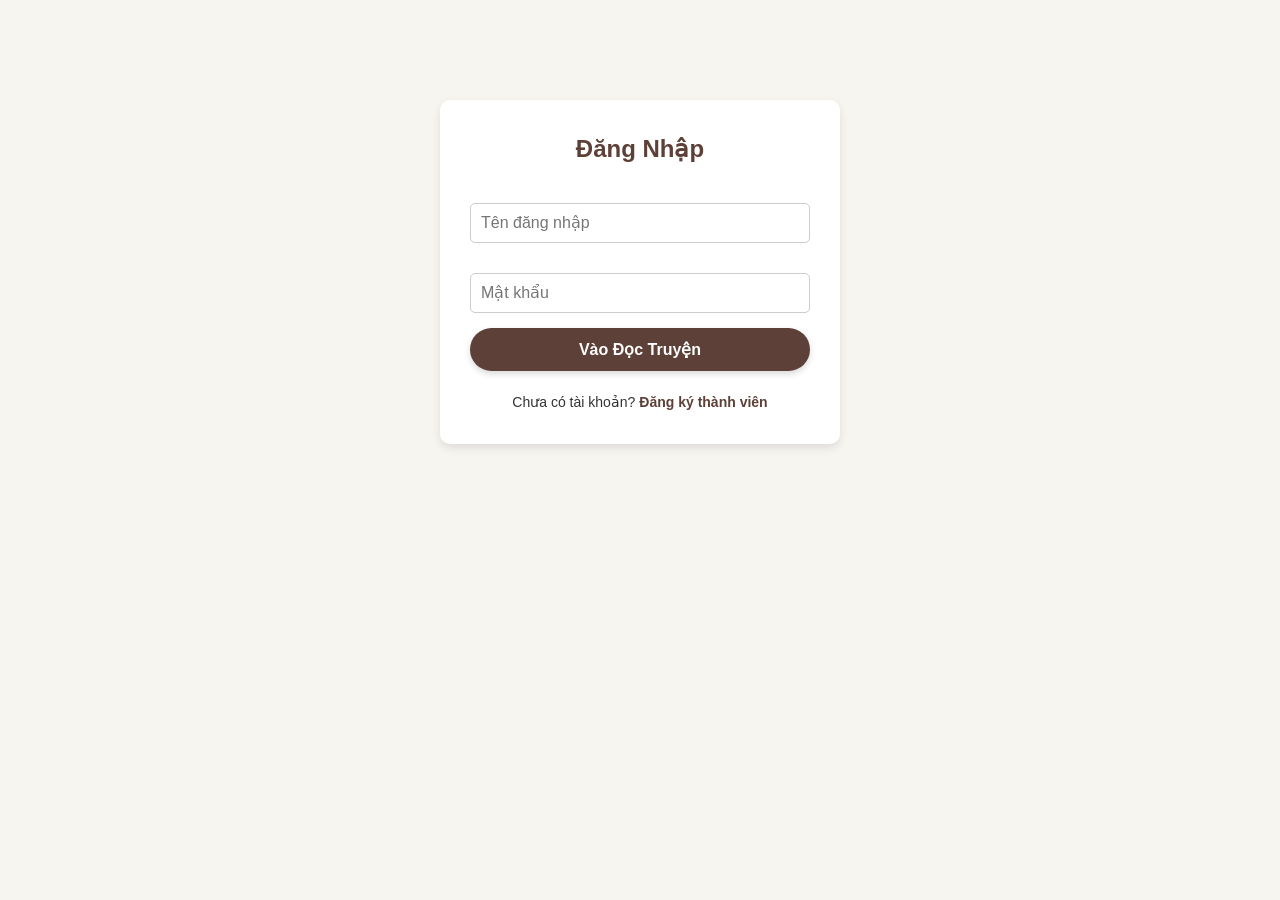
<file: index.html>
<!DOCTYPE html>
<html lang="vi">
<head>
    <meta charset="UTF-8">
    <meta name="viewport" content="width=device-width, initial-scale=1.0">
    <title>Tủ Truyện Của Tôi</title>
    <link rel="stylesheet" href="css/style.css">
</head>
<body>
    <div class="nav-bar">
        <h2>📚 Tủ Truyện</h2>
        
        <div class="nav-right">
            <button id="btn-open-modal" class="btn-primary">➕ Thêm truyện</button>
            <button id="btn-theme" class="btn-outline">🌙 Diện Tối</button>
            
            <div class="user-menu-container">
                <button id="btn-dropdown-arrow" class="user-profile-wrapper">
                    <span class="user-avatar">👤</span>
                    <span class="arrow-icon">▼</span>
                </button>
                
                <div id="user-dropdown" class="dropdown-content hidden">
                    <div id="user-info-name" class="dropdown-username">Hi, Admin!</div>
                    <div class="divider"></div>
                    <a href="#" id="menu-history" class="dropdown-item">📚 Lịch sử đọc</a>
                    <div class="divider"></div>
                    <a href="#" id="menu-logout" class="dropdown-item logout-item">🚪 Đăng xuất</a>
                </div>
            </div>
        </div>
    </div>

    <div class="main-container">
        <div id="story-list" class="story-grid"></div>
    </div>

    <div id="story-modal" class="modal-overlay hidden">
        <div class="modal-box">
            <span id="btn-close-modal" class="modal-close-btn">&times;</span>
            <h3>➕ Thêm Bộ Truyện Mới</h3>
            
            <div class="modal-form-group">
                <label>Tên truyện <span class="required">*</span></label>
                <input type="text" id="add-title" placeholder="Nhập tên bộ truyện...">
            </div>
            <div class="modal-form-group">
                <label>Google Doc ID <span class="required">*</span></label>
                <input type="text" id="add-doc-id" placeholder="Ví dụ: 1a2b3c4d5e...">
            </div>
            <div class="modal-form-group">
                <label>Tác giả</label>
                <input type="text" id="add-author" placeholder="Tên tác giả (nếu có)...">
            </div>
            <div class="modal-form-group">
                <label>Thể loại</label>
                <input type="text" id="add-genre" placeholder="Ví dụ: Đô Thị, Huyền Huyễn...">
            </div>
            <div class="modal-form-group">
                <label>Mô tả / Tóm tắt ngắn</label>
                <textarea id="add-description" placeholder="Nội dung tóm tắt sơ lược..." rows="3"></textarea>
            </div>
            
            <button id="btn-add-story" class="btn-submit">Lưu và Thêm Truyện</button>
        </div>
    </div>

    <script src="js/app.js"></script>
</body>
</html>
</file>
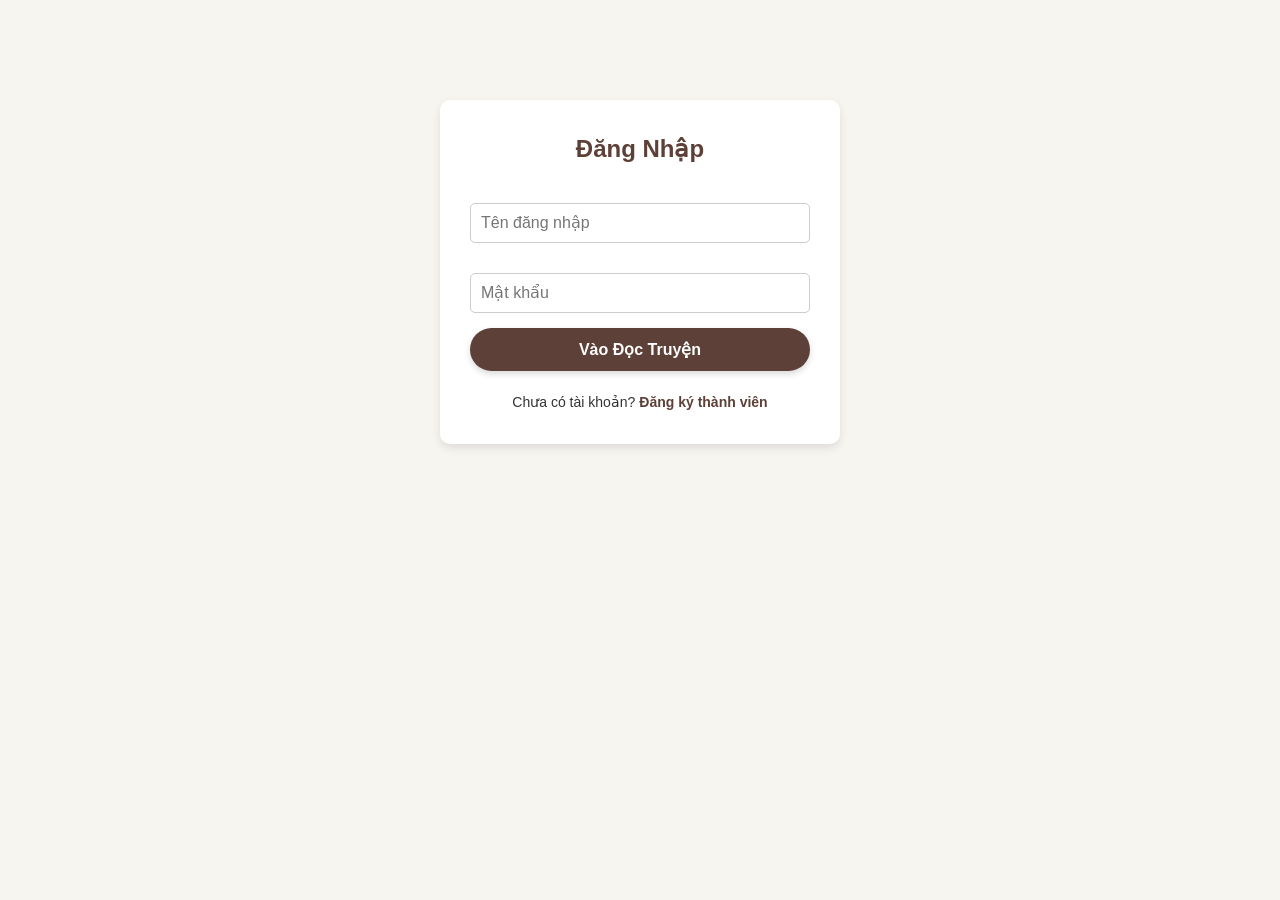
<file: detail.html>
<!DOCTYPE html>
<html lang="vi">
<head>
    <meta charset="UTF-8">
    <meta name="viewport" content="width=device-width, initial-scale=1.0">
    <title>Thông Tin Truyện</title>
    <link rel="stylesheet" href="css/style.css">
</head>
<body>
    <div class="nav-bar">
        <button id="btn-back">⬅️ Tủ Truyện</button>
        <h3 id="nav-story-title" style="display: none;"></h3>
        
        <div class="nav-right" style="display: flex; gap: 10px;">
            <button id="btn-sync" style="background-color: #e3f2fd; color: #1565c0; border-color: #90caf9;">🔄 Đồng bộ</button>
            <button id="btn-theme">🌙 Giao diện Tối</button>
        </div>
    </div>

    <div class="reader-container" style="margin-top: 60px;">
        <div class="detail-box">
            <div class="story-info-header">
                <h1 id="story-title" style="color: #5d4037; margin-bottom: 5px;">Tên Truyện</h1>
                <p id="story-author" style="color: #888; font-style: italic;">Tác giả: ...</p>
                <div id="genres" class="genre-container"></div>
                
                <div style="margin-top: 15px; display: flex; justify-content: space-between; align-items: center;">
                    <div>
                        <button id="btn-read-first" style="background-color: #5d4037; color: white;">Đọc Từ Đầu</button>
                        <button id="btn-read-continue" style="background-color: #2e7d32; color: white; border-color: #1b5e20;">Đọc Tiếp</button>
                    </div>
                    <button id="btn-delete-story" style="background-color: #ffebee; color: #c62828; border: 1px solid #ffbade; padding: 8px 15px;">🗑️ Xóa truyện này</button>
                </div>
            </div>
            
            <h3>📝 Tóm tắt nội dung:</h3>
            <p id="story-summary" class="summary-text" style="margin-top: 10px;">Đang tải tóm tắt...</p>
        </div>

        <h3 style="margin-left: 5px; color: #5d4037;">📚 Danh sách chương:</h3>
        <ul id="chapter-list-container" class="detail-chapter-list">
            <li class="detail-chapter-item">Đang tải danh sách chương...</li>
        </ul>
    </div>

    <script src="js/detail.js"></script>
</body>
</html>
</file>
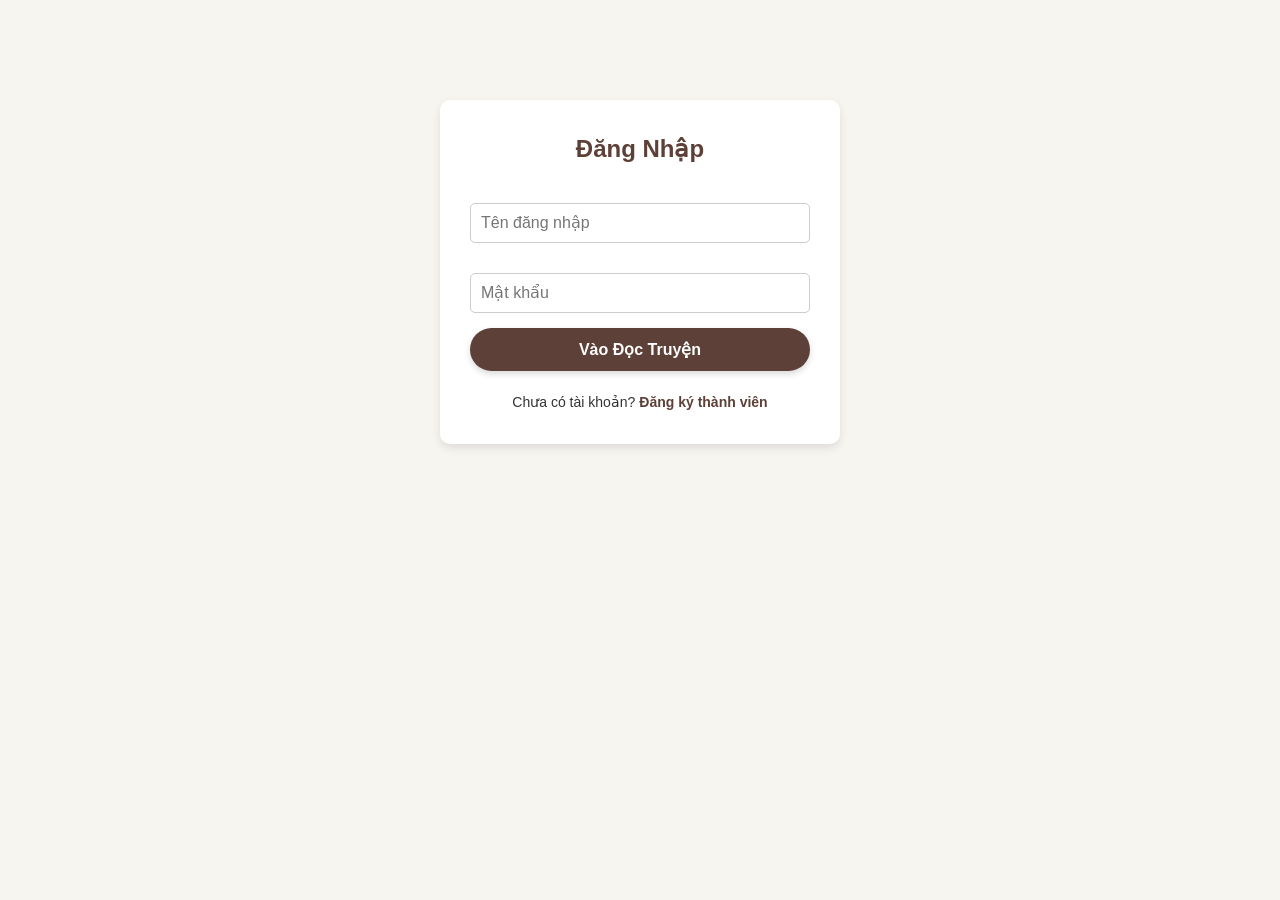
<file: login.html>
<!DOCTYPE html>
<html lang="vi">
<head>
    <meta charset="UTF-8">
    <meta name="viewport" content="width=device-width, initial-scale=1.0">
    <title>Đăng Nhập - Tủ Truyện</title>
    <link rel="stylesheet" href="css/style.css">
    <style>
        .login-box {
            max-width: 400px;
            margin: 100px auto;
            padding: 30px;
            background: #fff;
            border-radius: 10px;
            box-shadow: 0 4px 10px rgba(0,0,0,0.1);
            text-align: center;
        }
        body.dark-mode .login-box { background: #252525; }
        
        input {
            width: 100%;
            padding: 10px;
            margin: 15px 0;
            border: 1px solid #ccc;
            border-radius: 5px;
            font-size: 16px;
        }
        
        .btn-login {
            width: 100%;
            padding: 12px;
            background: #5d4037;
            color: #fff;
            font-size: 16px;
            border: none;
            cursor: pointer;
        }
        .btn-login:hover { background: #4a332c; }
    </style>
</head>
<body>
    <div class="login-box">
        <h2 style="color: #5d4037; margin-bottom: 20px;">Đăng Nhập</h2>
        <input type="text" id="username" placeholder="Tên đăng nhập">
        <input type="password" id="password" placeholder="Mật khẩu">
        <button class="btn-login" id="btn-submit">Vào Đọc Truyện</button>
        <p style="margin-top: 20px; font-size: 14px;">
            Chưa có tài khoản? <a href="register.html" style="color: #5d4037; font-weight: bold;">Đăng ký thành viên</a>
        </p>
        <p id="error-msg" style="color: red; margin-top: 15px; display: none;"></p>
    </div>

    <script src="js/auth.js"></script>
</body>
</html>
</file>
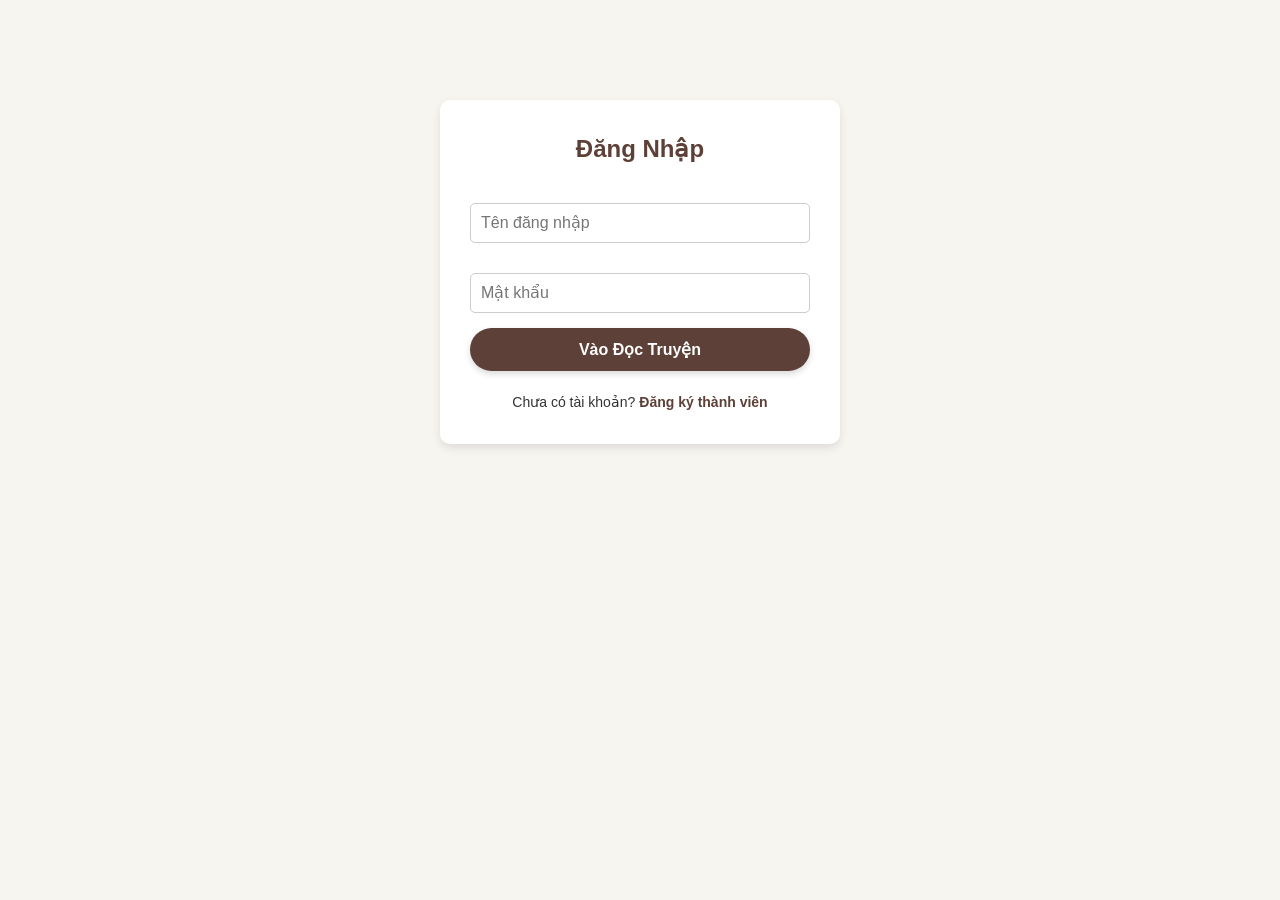
<file: reader.html>
<!DOCTYPE html>
<html lang="vi">
<head>
    <meta charset="UTF-8">
    <meta name="viewport" content="width=device-width, initial-scale=1.0">
    <title>Đọc Truyện</title>
    <link rel="stylesheet" href="css/style.css">
</head>
<body>
    <div class="nav-bar">
        <button id="btn-home">🏠 Trang chủ</button>
        
        <div id="nav-chapter-title" class="nav-center-title"></div>

        <div class="nav-right">
            <button id="btn-sync" style="background-color: #e3f2fd; color: #1565c0; border-color: #90caf9;">🔄 Đồng bộ</button>
            <button id="btn-theme">🌙 Giao diện Tối</button>
        </div>
    </div>

    <div class="reader-container" style="margin-top: 50px;">
        <h1 class="chapter-title" id="title">Đang tải truyện...</h1>
        <div class="chapter-content" id="content"></div>
    </div>

    <div style="text-align: center; margin: 30px 0;">
        <button id="btn-prev">Chương trước</button>
        <select id="chapter-select" class="chapter-dropdown">
            <option value="">Đang tải mục lục...</option>
        </select>
        <button id="btn-next">Chương tiếp</button>
    </div>

    <script src="js/reader.js"></script>
</body>
</html>
</file>
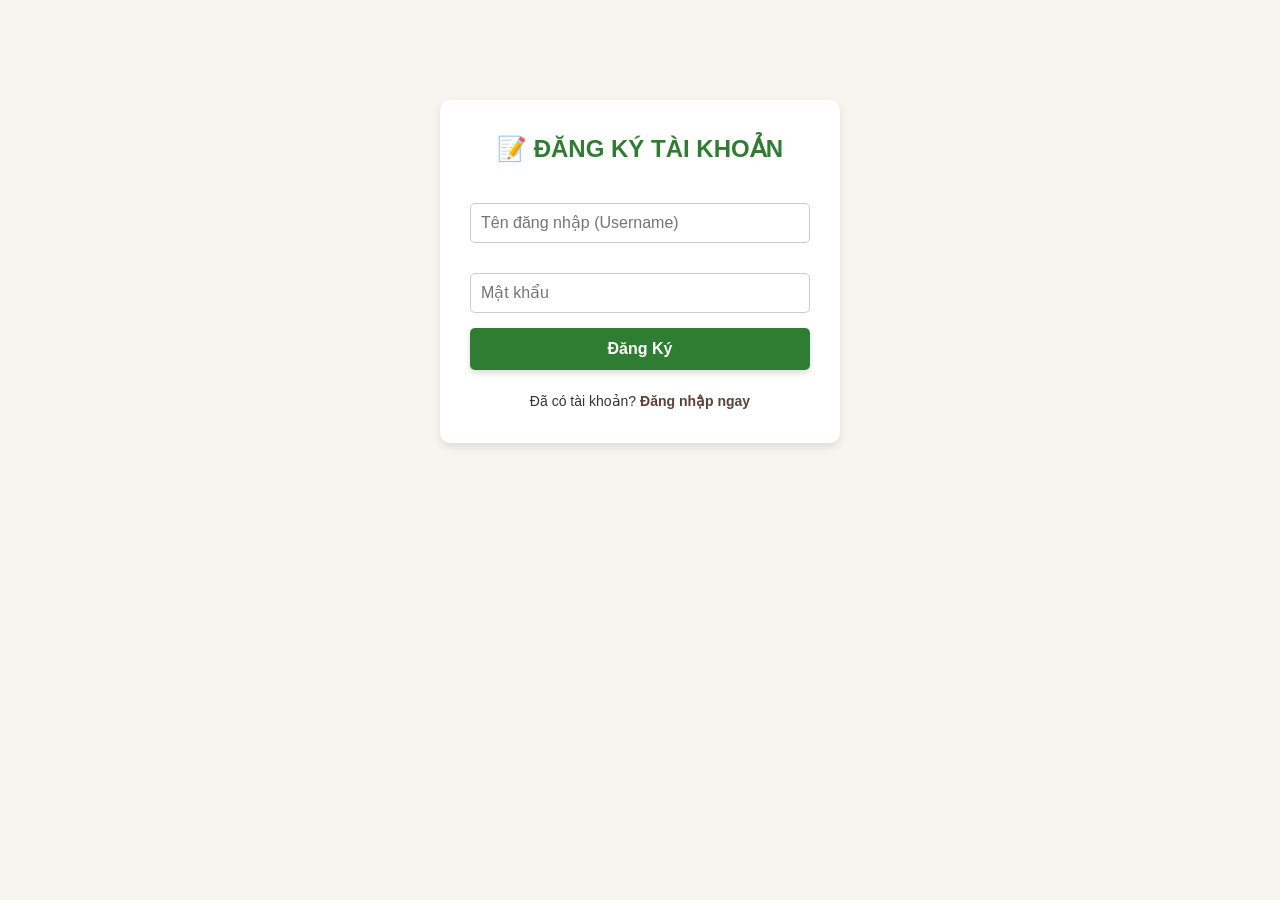
<file: register.html>
<!DOCTYPE html>
<html lang=\"vi\">
<head>
    <meta charset="UTF-8">
    <meta name="viewport" content="width=device-width, initial-scale=1.0">
    <title>Đăng Ký - Tủ Truyện</title>
    <link rel="stylesheet" href="css/style.css">
    <style>
        .login-box { max-width: 400px; margin: 100px auto; padding: 30px; background: #fff; border-radius: 10px; box-shadow: 0 4px 10px rgba(0,0,0,0.1); text-align: center; }
        body.dark-mode .login-box { background: #252525; }
        input { width: 100%; padding: 10px; margin: 15px 0; border: 1px solid #ccc; border-radius: 5px; font-size: 16px; box-sizing: border-box;}
        .btn-login { width: 100%; padding: 12px; background: #2e7d32; color: #fff; font-size: 16px; border: none; cursor: pointer; border-radius: 5px;}
        .btn-login:hover { background: #1b5e20; }
    </style>
</head>
<body>
    <div class="login-box">
        <h2 style="color: #2e7d32; margin-bottom: 20px;">📝 ĐĂNG KÝ TÀI KHOẢN</h2>
        <p id="error-msg" style="color: red; display: none; margin-bottom: 10px;"></p>
        <p id="success-msg" style="color: green; display: none; margin-bottom: 10px;"></p>
        
        <input type="text" id="username" placeholder="Tên đăng nhập (Username)">
        <input type="password" id="password" placeholder="Mật khẩu">
        
        <button id="btn-register" class="btn-login">Đăng Ký</button>
        
        <p style="margin-top: 20px; font-size: 14px;">
            Đã có tài khoản? <a href="login.html" style="color: #5d4037; font-weight: bold;">Đăng nhập ngay</a>
        </p>
    </div>
    <script src="js/register.js"></script>
</body>
</html>
</file>
<file: css/style.css>
/* =========================================================================
   1. BASE & THIẾT LẬP CHUNG
   ========================================================================= */
* {
    margin: 0;
    padding: 0;
    box-sizing: border-box;
}

body {
    font-family: 'Segoe UI', Tahoma, Geneva, Verdana, sans-serif;
    background-color: #f7f5f0;
    color: #333333;
    line-height: 1.6;
    transition: background-color 0.3s, color 0.3s;
}

body.dark-mode {
    background-color: #1a1510;
    color: #e2d8ce;
}

a { text-decoration: none; color: inherit; }
.hidden { display: none !important; }
.required { color: #ef4444; }

.divider {
    height: 1px;
    background-color: #e5e7eb;
    margin: 0;
}
body.dark-mode .divider { background-color: #5c4d3c; }

/* =========================================================================
   2. THANH ĐIỀU HƯỚNG (NAV-BAR)
   ========================================================================= */
.nav-bar {
    display: flex;
    justify-content: space-between;
    align-items: center;
    padding: 10px 20px;
    background: #5d4037;
    color: white;
    position: fixed;
    top: 0;
    left: 0;
    width: 100%;
    height: 60px;
    z-index: 1000;
    box-shadow: 0 2px 10px rgba(0,0,0,0.1);
}
body.dark-mode .nav-bar {
    background: #2c241c;
    border-bottom: 1px solid #42372c;
    box-shadow: 0 2px 10px rgba(0,0,0,0.5);
}

.nav-right { display: flex; align-items: center; gap: 15px; }

/* =========================================================================
   3. HỆ THỐNG NÚT BẤM (Bo góc tròn trịa, hiệu ứng nổi bật)
   ========================================================================= */
button, .btn-primary, .btn-outline, .btn-submit, #btn-prev, #btn-next, #btn-sync {
    font-family: inherit;
    font-weight: bold;
    font-size: 14px;
    padding: 10px 20px;
    border-radius: 25px; /* Bo góc dạng viên thuốc mềm mại */
    border: none;
    cursor: pointer;
    display: inline-flex;
    align-items: center;
    justify-content: center;
    gap: 8px;
    transition: all 0.25s cubic-bezier(0.4, 0, 0.2, 1);
    box-shadow: 0 3px 6px rgba(0, 0, 0, 0.15); /* Hiệu ứng đổ bóng làm nổi nút */
}

/* Nút chính (Thêm truyện, Lưu...) */
.btn-primary, .btn-submit {
    background: #f59e0b;
    color: white;
}
.btn-primary:hover, .btn-submit:hover {
    background: #d97706;
    transform: translateY(-2px); /* Nhấc nhẹ khi hover */
    box-shadow: 0 5px 12px rgba(245, 158, 11, 0.3);
}

/* Nút viền (Giao diện tối) */
.btn-outline, #btn-theme {
    background: transparent;
    border: 1px solid rgba(255, 255, 255, 0.6);
    color: white;
    box-shadow: none;
}
.btn-outline:hover, #btn-theme:hover {
    background: rgba(255, 255, 255, 0.15);
    border-color: white;
}

/* Nút chuyển chương trong trang đọc */
#btn-prev, #btn-next, #btn-sync {
    background-color: #5d4037;
    color: white;
}
#btn-prev:hover, #btn-next:hover, #btn-sync:hover {
    background-color: #4e342e;
    transform: translateY(-2px);
    box-shadow: 0 5px 12px rgba(93, 64, 55, 0.4);
}
button:disabled {
    background-color: #cccccc !important;
    color: #888888 !important;
    cursor: not-allowed !important;
    transform: none !important;
    box-shadow: none !important;
}

/* =========================================================================
   4. GIAO DIỆN TRANG CHỦ (Tủ truyện & Cửa sổ Popup)
   ========================================================================= */
.main-container {
    margin-top: 80px; 
    padding: 20px;
    max-width: 1200px;
    margin-left: auto;
    margin-right: auto;
}

.story-grid {
    display: grid;
    grid-template-columns: repeat(auto-fill, minmax(220px, 1fr));
    gap: 20px;
}

.story-card {
    background: #ffffff;
    padding: 15px;
    border-radius: 12px;
    box-shadow: 0 4px 6px rgba(0,0,0,0.05);
    border: 1px solid #eaeaea;
    transition: transform 0.2s, box-shadow 0.2s;
    cursor: pointer;
}
.story-card:hover {
    transform: translateY(-5px);
    box-shadow: 0 8px 20px rgba(0,0,0,0.12);
}
body.dark-mode .story-card {
    background: #2c241c;
    border-color: #42372c;
    box-shadow: 0 4px 6px rgba(0,0,0,0.4);
}

.story-title { font-weight: bold; font-size: 16px; color: #5d4037; margin-bottom: 8px; }
body.dark-mode .story-title { color: #f59e0b; }
.story-author { font-size: 13px; color: #666666; }
body.dark-mode .story-author { color: #bfae99; }

/* Cụm User Dropdown */
.user-menu-container { position: relative; display: inline-block; }
.user-profile-wrapper {
    display: flex; align-items: center; gap: 8px;
    background: rgba(255, 255, 255, 0.15); padding: 6px 14px;
    border-radius: 20px; border: none; cursor: pointer; color: white;
}
.user-avatar { font-size: 16px; }
.arrow-icon { font-size: 10px; color: #e2d8ce; }
.dropdown-content {
    position: absolute; right: 0; top: 45px;
    background-color: #ffffff; min-width: 180px;
    box-shadow: 0px 8px 16px rgba(0, 0, 0, 0.15);
    border-radius: 12px; z-index: 9999; overflow: hidden;
    border: 1px solid #e0e0e0; display: flex; flex-direction: column;
}
body.dark-mode .dropdown-content { background-color: #2c241c; border-color: #5c4d3c; box-shadow: 0px 8px 16px rgba(0, 0, 0, 0.6); }
.dropdown-username { padding: 12px 16px; font-weight: bold; font-size: 14px; color: #5d4037; background-color: #f7f5f0; }
body.dark-mode .dropdown-username { color: #e2d8ce; background-color: #382e24; }
.dropdown-item { padding: 12px 16px; color: #333 !important; font-size: 14px; display: block; transition: background 0.2s; }
body.dark-mode .dropdown-item { color: #e2d8ce !important; }
.dropdown-item:hover { background-color: #f5ebd8; }
body.dark-mode .dropdown-item:hover { background-color: #4a3e31; }
.logout-item { color: #ef4444 !important; font-weight: bold; }

/* Modal (Popup Form) */
.modal-overlay {
    position: fixed; top: 0; left: 0; width: 100%; height: 100%;
    background: rgba(0, 0, 0, 0.55); backdrop-filter: blur(4px);
    display: flex; justify-content: center; align-items: center; z-index: 10000;
}
.modal-box {
    background: #ffffff; padding: 25px 30px; border-radius: 16px; width: 90%; max-width: 480px;
    position: relative; box-shadow: 0 10px 25px rgba(0,0,0,0.3); animation: fadeInModal 0.25s ease-out;
}
body.dark-mode .modal-box { background: #2c241c; color: #e2d8ce; border: 1px solid #5c4d3c; }
.modal-box h3 { color: #5d4037; margin-bottom: 20px; text-align: center; }
body.dark-mode .modal-box h3 { color: #f59e0b; }
.modal-close-btn { position: absolute; right: 20px; top: 15px; font-size: 26px; cursor: pointer; color: #aaa; }
.modal-close-btn:hover { color: #ef4444; }
.modal-form-group { margin-bottom: 14px; display: flex; flex-direction: column; gap: 5px; }
.modal-form-group label { font-size: 13px; font-weight: bold; color: #555; }
body.dark-mode .modal-form-group label { color: #bfae99; }
.modal-form-group input, .modal-form-group textarea {
    width: 100%; padding: 10px; border: 1px solid #ccc; border-radius: 8px; font-family: inherit; font-size: 14px;
}
.modal-form-group input:focus, .modal-form-group textarea:focus { border-color: #f59e0b; outline: none; }
body.dark-mode .modal-form-group input, body.dark-mode .modal-form-group textarea {
    background: #3d3329; border-color: #5c4d3c; color: #fff;
}
@keyframes fadeInModal { from { transform: scale(0.92); opacity: 0; } to { transform: scale(1); opacity: 1; } }

/* =========================================================================
   5. GIAO DIỆN TRANG ĐỌC TRUYỆN (Chuẩn Typography)
   ========================================================================= */
/* Căn giữa trang đọc, giới hạn chiều rộng để mắt không mỏi */
.reader-container {
    max-width: 800px;
    margin: 80px auto 40px; /* Lùi xuống tránh navbar */
    padding: 0 20px;
    min-height: 100vh;
}

.chapter-title {
    font-family: inherit;
    font-size: 28px;
    font-weight: bold;
    text-align: center;
    line-height: 1.4;
    margin-bottom: 30px;
    color: #5d4037;
    padding-bottom: 15px;
    border-bottom: 1px dashed rgba(93, 64, 55, 0.2);
}
body.dark-mode .chapter-title {
    color: #f59e0b;
    border-bottom-color: rgba(245, 158, 11, 0.2);
}

/* Nội dung truyện chuẩn UX */
.chapter-content {
    font-family: inherit;
    font-size: 20px;
    line-height: 1.6;
    text-align: left; /* Căn đều 2 mép chữ */
    color: #2b1d12;
}
body.dark-mode .chapter-content { color: #cebcaa; }

.chapter-content p {
    margin-bottom: 22px; /* Giãn cách các đoạn văn */
}

/* Khu vực chọn chương dưới chân trang */
.navigation-buttons {
    display: flex;
    justify-content: center;
    align-items: center;
    gap: 15px;
    margin-top: 40px;
    padding-top: 20px;
    border-top: 1px solid #ddd;
}
body.dark-mode .navigation-buttons { border-top-color: #42372c; }

.navigation-buttons select {
    padding: 10px;
    border-radius: 8px;
    border: 1px solid #ccc;
    font-size: 15px;
    cursor: pointer;
}
body.dark-mode .navigation-buttons select { background: #3d3329; color: #fff; border-color: #5c4d3c; }

/* LỜI THOẠI NHÂN VẬT (Yêu cầu nhuộm vàng) */
.dialogue {
    font-weight: 500;
}
body.dark-mode .dialogue {
    color: #facc15 !important; /* Màu vàng sáng chói lọi trong đêm */
}
.system-notice {
    color: #3b82f6; /* Xanh dương cho hệ thống */
    font-weight: bold;
}
</file>
